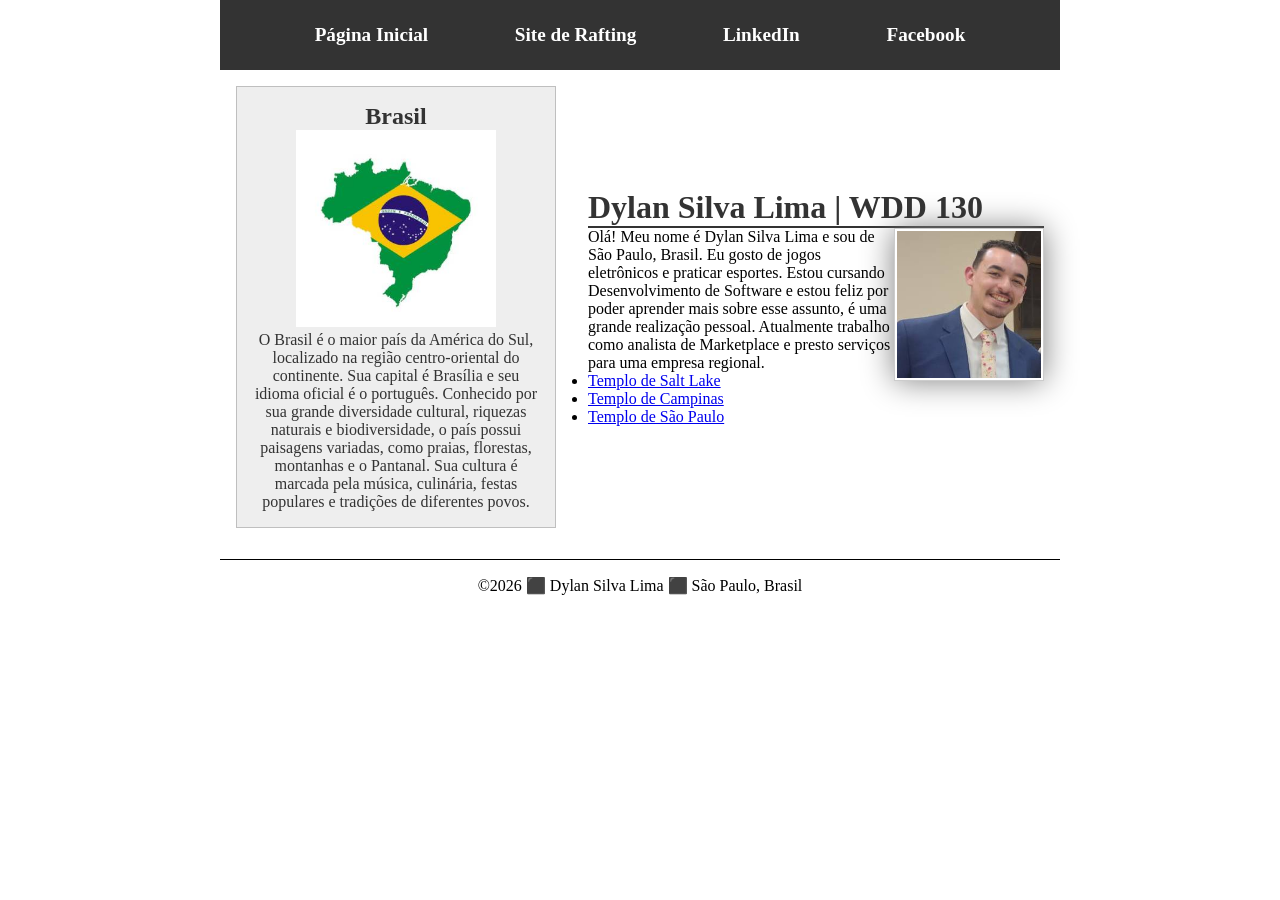
<file: index.html>
<!DOCTYPE html>
<html lang="pt-BR">

<head>
    <meta charset="utf-8">
    <meta name="viewport" content="width=device-width, initial-scale=1.0">
    <title>Dylan Silva Lima | WDD 130</title>
    <meta name="description"
      content="Página pessoal desenvolvida como parte do curso WDD 130, apresentando informações sobre o autor, seus interesses e uma breve descrição do Brasil.">
    <meta name="author" content="Dylan Lima">
    <link rel="stylesheet" href="estilos/estilos.css">
</head>

<body>
    <header>
        <nav>
            <a href="#">Página Inicial</a>
            <a href="wwr/">Site de Rafting</a>
            <a href="https://www.linkedin.com/" target="_blank">LinkedIn</a>
            <a href="https://www.facebook.com/" target="_blank">Facebook</a>
        </nav>
    </header>

    <div class="grid">

        <main>
            <h1>Dylan Silva Lima | WDD 130</h1>

            <img src="imagens/perfil.jpg" alt="Olá, meu nome é Dylan Silva Lima" width="200">

            <p>
                Olá! Meu nome é Dylan Silva Lima e sou de São Paulo, Brasil.
                Eu gosto de jogos eletrônicos e praticar esportes.
                Estou cursando Desenvolvimento de Software e estou feliz por poder
                aprender mais sobre esse assunto, é uma grande realização pessoal.
                Atualmente trabalho como analista de Marketplace e presto serviços
                para uma empresa regional.
            </p>

            <ul>
                <li>
                    <a href="https://newsroom.churchofjesuschrist.org/article/salt-lake-temple"
                      target="_blank">Templo de Salt Lake</a>
                </li>

                <li>
                    <a href="https://newsroom.churchofjesuschrist.org/article/campinas-brazil-temple"
                      target="_blank">Templo de Campinas</a>
                </li>

                <li>
                    <a href="https://newsroom.churchofjesuschrist.org/article/são-paulo-brazil-temple"
                      target="_blank">Templo de São Paulo</a>
                </li>
            </ul>
        </main>

        <aside>
            <h2>Brasil</h2>

            <img src="imagens/brasil.jpg" alt="Desenho do país e bandeira do Brasil" width="250">

            <p>
                O Brasil é o maior país da América do Sul, localizado na região
                centro-oriental do continente. Sua capital é Brasília e seu idioma
                oficial é o português. Conhecido por sua grande diversidade cultural,
                riquezas naturais e biodiversidade, o país possui paisagens variadas,
                como praias, florestas, montanhas e o Pantanal. Sua cultura é marcada
                pela música, culinária, festas populares e tradições de diferentes povos.
            </p>
        </aside>

    </div>

    <footer>
        <p>©2026 ⬛ Dylan Silva Lima ⬛ São Paulo, Brasil</p>
    </footer>
</body>

</html>
</file>
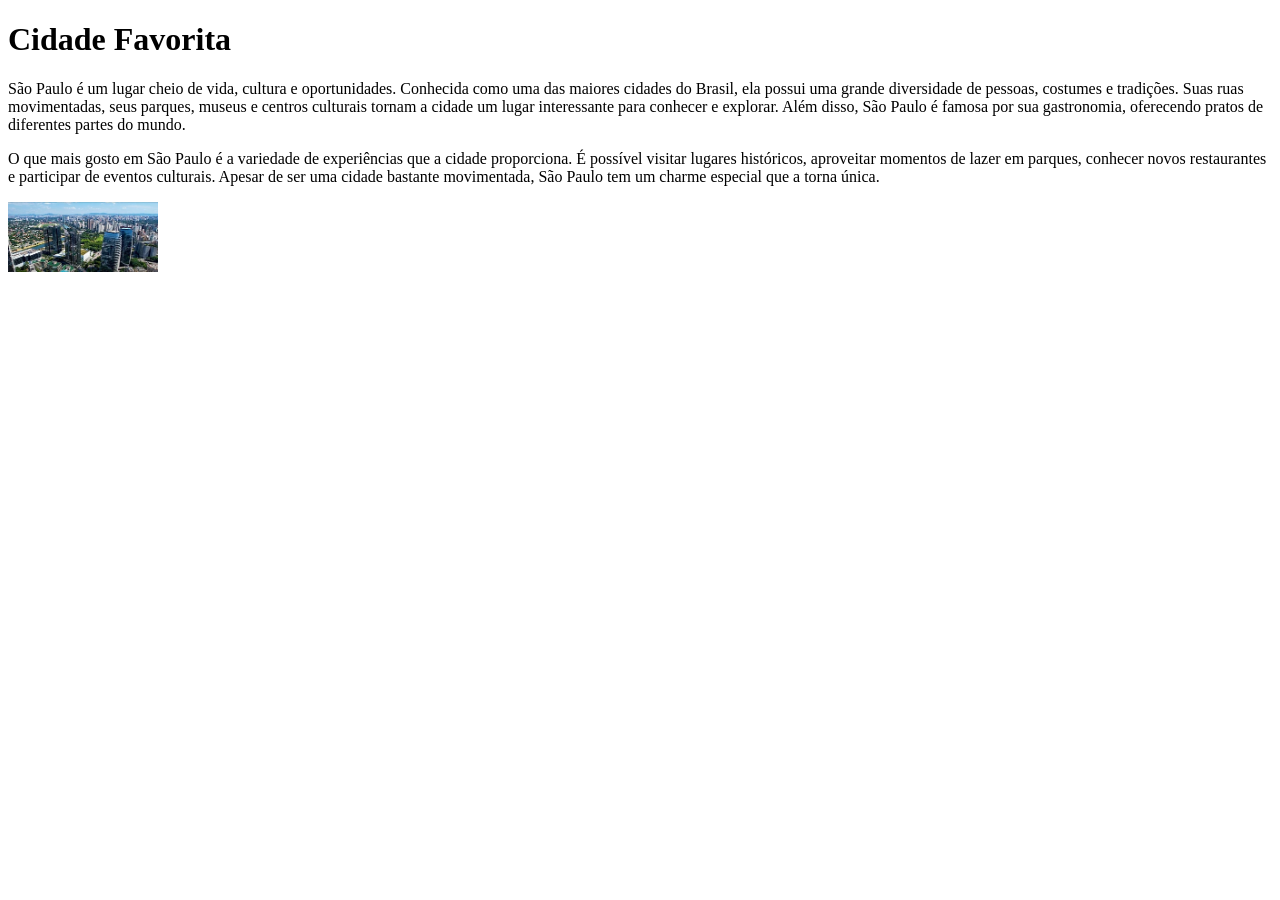
<file: semana01/cidade-favorita.html>
<!DOCTYPE html>
<html lang="en">

<head>
    <meta charset="UTF-8">
    <meta name="viewport" content="width=device-width, initial-scale=1.0">
    <title>Cidade Favorita</title>
</head>

<body>
    <h1>Cidade Favorita</h1>
    <p>São Paulo é um lugar cheio de vida, cultura e oportunidades.
        Conhecida como uma das maiores cidades do Brasil, ela possui uma grande diversidade de
        pessoas,
        costumes e tradições. Suas ruas movimentadas, seus parques, museus e centros culturais
        tornam a
        cidade um lugar interessante para conhecer e explorar. Além disso, São Paulo é famosa por
        sua
        gastronomia, oferecendo pratos de diferentes partes do mundo.</p>
    <p>O que mais gosto em São Paulo é a variedade de experiências que a cidade proporciona. É
        possível
        visitar lugares históricos, aproveitar momentos de lazer em parques, conhecer novos
        restaurantes e
        participar de eventos culturais. Apesar de ser uma cidade bastante movimentada, São Paulo
        tem um
        charme especial que a torna única.</p>
    <img src="imagens/cidade-sao-paulo.webp" width="150"
      alt="Panorama a partir do Itaim Bibi, cidade São Paulo.">
</body>

</html>
</file>
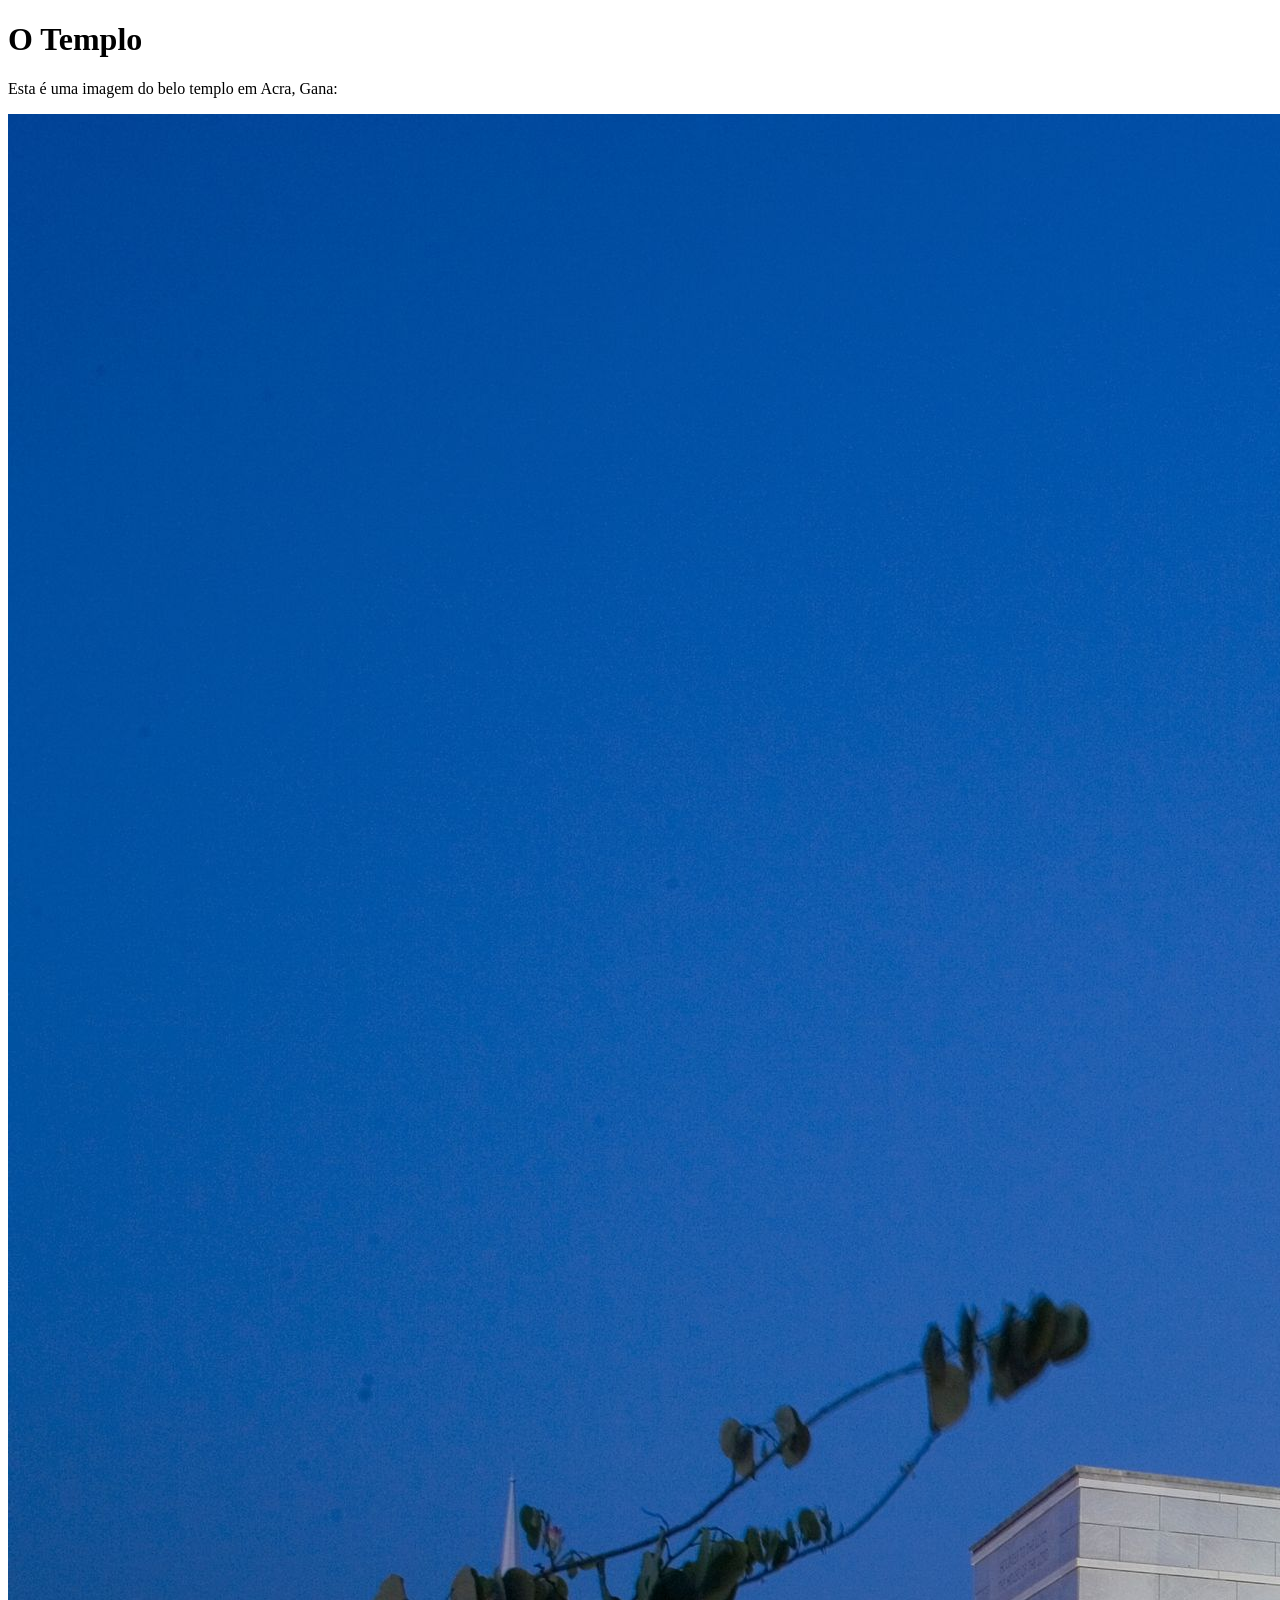
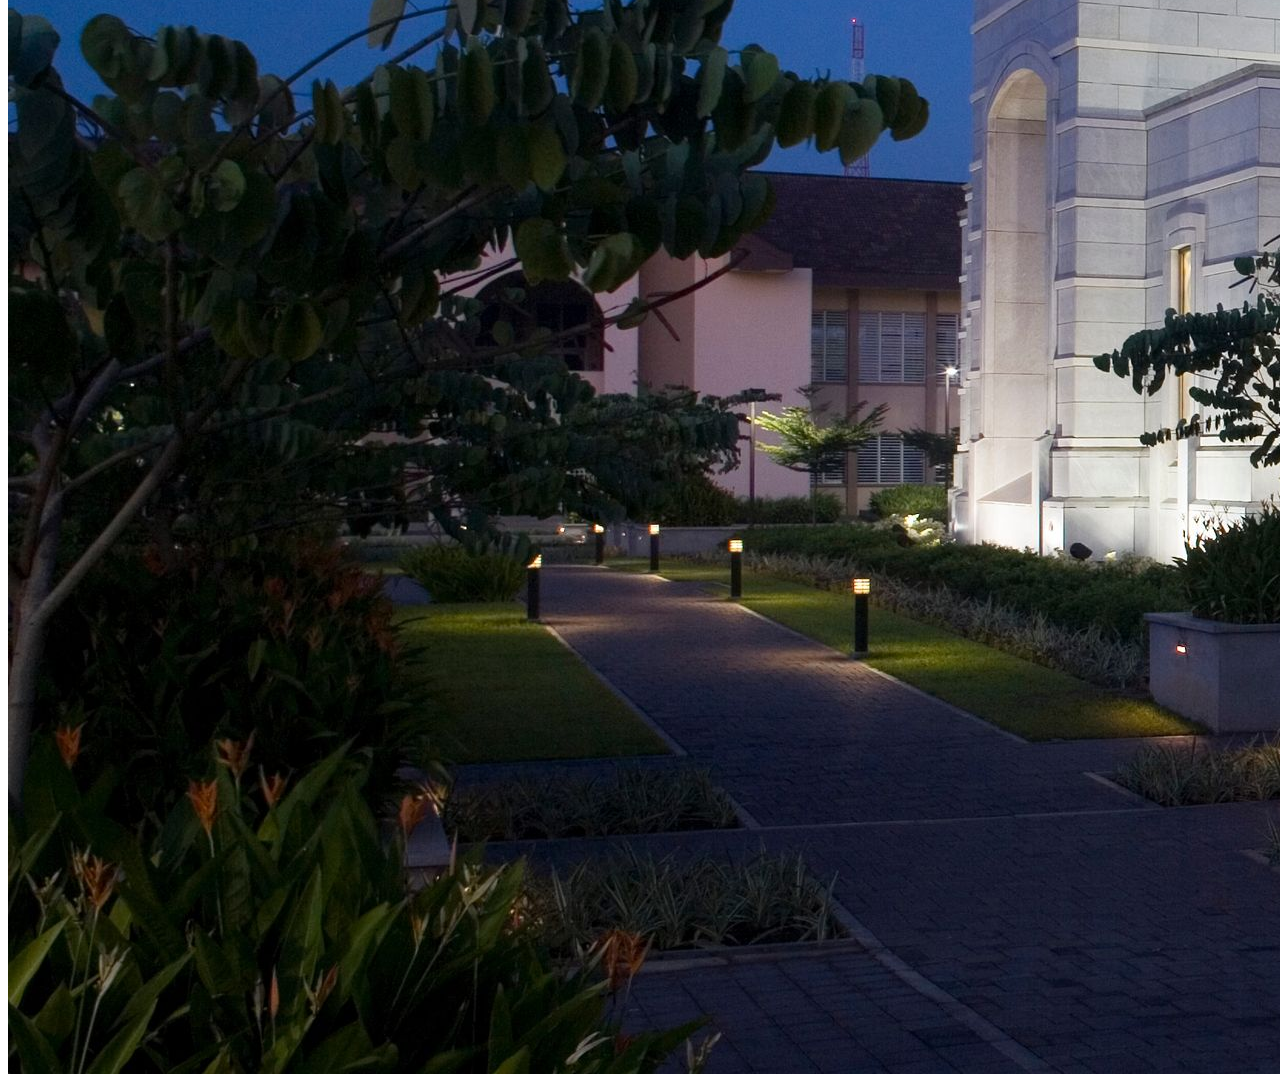
<file: semana01/imagens.html>
<!DOCTYPE html>
<html lang="pt-br">
<head>
    <meta charset="UTF-8">
    <meta name="viewport" content="width=device-width, initial-scale=1.0">
    <title>Imagem do Templo</title>
</head>
<body>
    <h1>O Templo</h1>
    <p>Esta é uma imagem do belo templo em Acra, Gana:</p>
    <img src="imagens/templo-largo.jpeg" alt="O Templo de Acra, Gana">
    
</body>
</html>
</file>
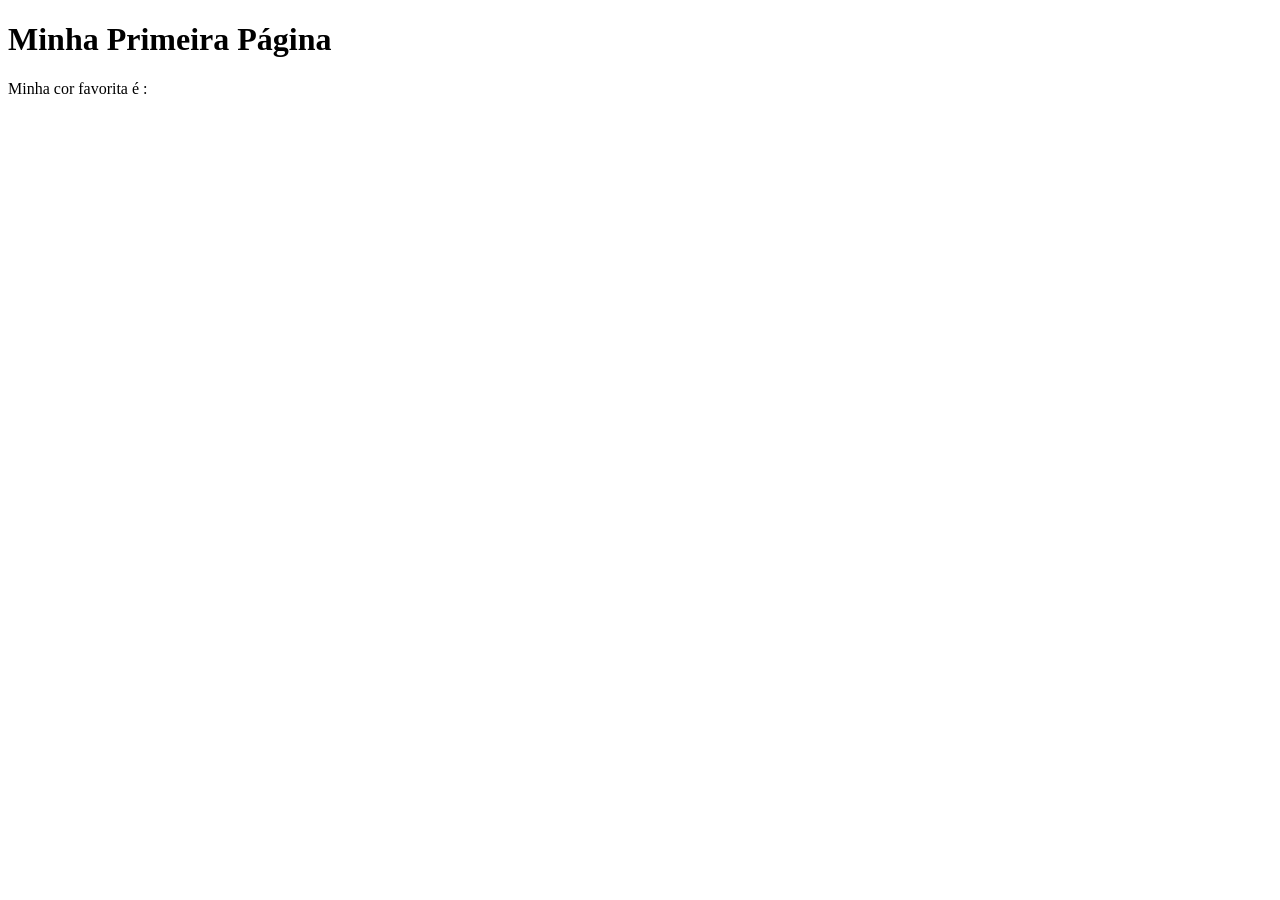
<file: semana01/primeira-pagina.html>
<!DOCTYPE html>
<html lang="pt-br">
<head>
    <meta charset="UTF-8">
    <meta name="viewport" content="width=device-width, initial-scale=1.0">
    <title>Minha Primeira Página</title>
</head>
<body>
    <h1>Minha Primeira Página</h1>
    <p>Minha cor favorita é : </p>
</body>
</html>
</file>
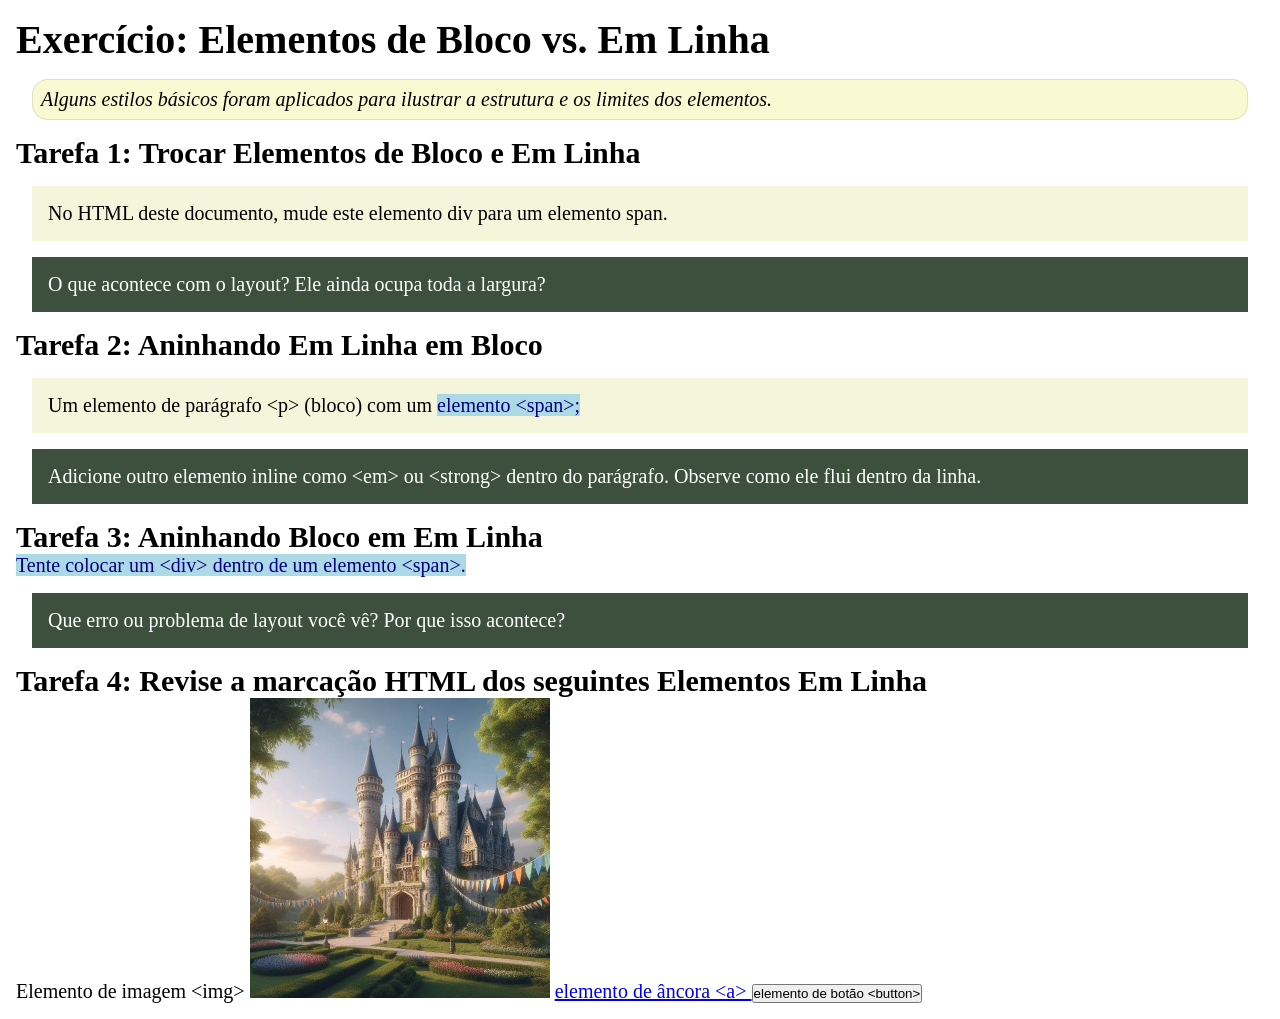
<file: semana02/bloco-vs-inline.html>
<!DOCTYPE html>
<html lang="pt-br">

<head>
    <meta charset="UTF-8">
    <meta name="viewport" content="width=device-width, initial-scale=1.0">
    <title>Exercício: Elementos de Bloco vs. Inline</title>
    <link rel="stylesheet" href="estilos/bloco-vs-inline.css">
</head>

<body>
    <main>
        <h1>Exercício: Elementos de Bloco vs. Em Linha</h1>
        <p class="note">Alguns estilos básicos foram aplicados para ilustrar a estrutura e os limites dos elementos.</p>

        <h2>Tarefa 1: Trocar Elementos de Bloco e Em Linha</h2>
        <div>No HTML deste documento, mude este elemento div para um elemento span.</div>

        <p class="question">O que acontece com o layout? Ele ainda ocupa toda a largura?</p>

        <h2>Tarefa 2: Aninhando Em Linha em Bloco</h2>
        <p>Um elemento de parágrafo &lt;p&gt; (bloco) com um <span>elemento &lt;span&gt;;</span></p>
        <p class="question">Adicione outro elemento inline como &lt;em&gt; ou &lt;strong&gt; dentro do parágrafo.
            Observe como ele flui dentro da linha.</p>

        <h2>Tarefa 3: Aninhando Bloco em Em Linha</h2>
        <span>Tente colocar um &lt;div&gt; dentro de um elemento &lt;span&gt;.</span>
        <p class="question">Que erro ou problema de layout você vê? Por que isso acontece?</p>


        <h2>Tarefa 4: Revise a marcação HTML dos seguintes Elementos Em Linha</h2>
        Elemento de imagem &lt;img&gt;
        <img src="imagens/castelo.webp" alt="imagem (imagens estão em linha)" width="300" height="300">
        <a href="https://churchofjesuschrist.org">elemento de âncora &lt;a&gt; </a>
        <button type="button">elemento de botão &lt;button&gt;</button>
    </main>
</body>

</html>
</file>
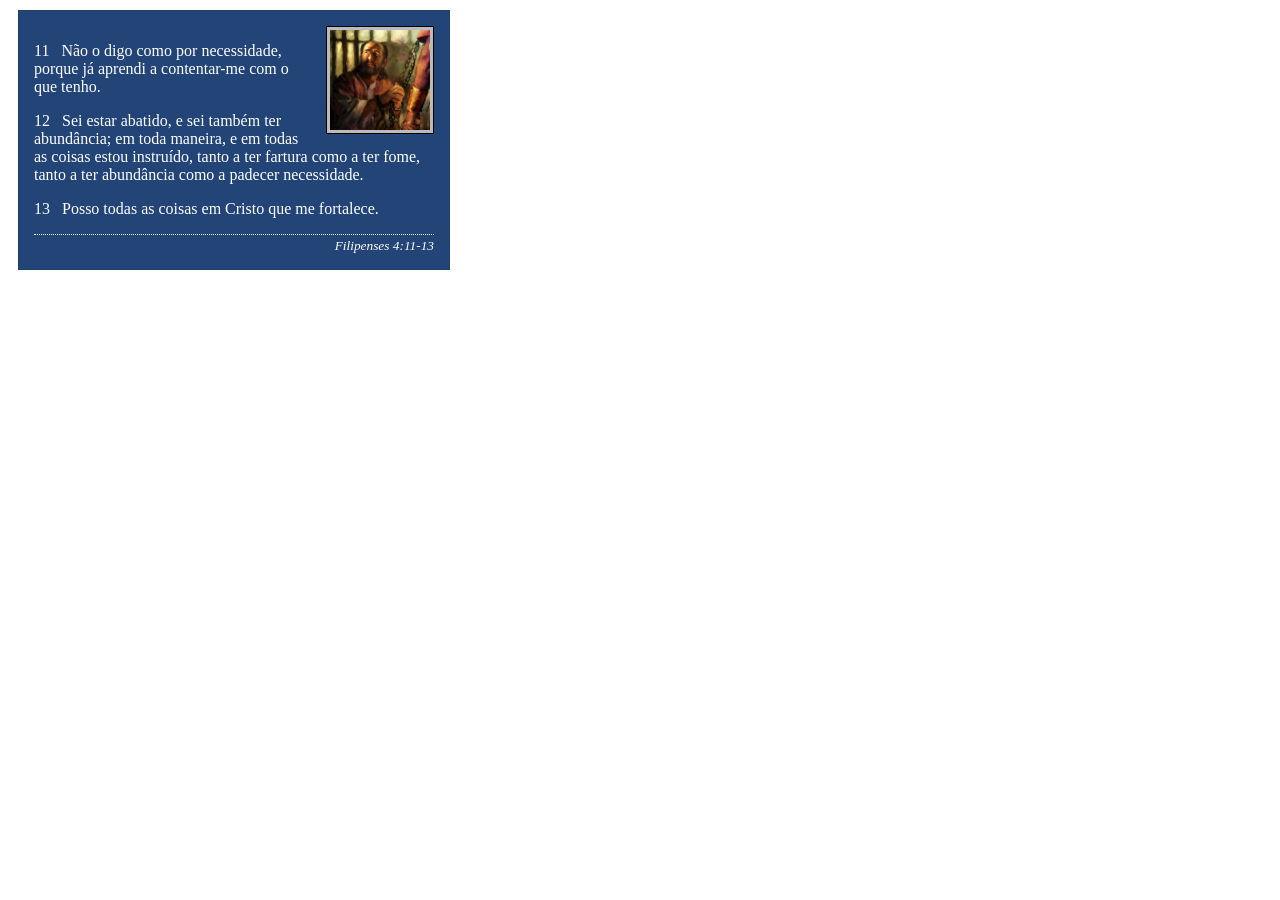
<file: semana02/box-model-solucao.html>
<!DOCTYPE html>
<html lang="pt-br">

<head>
    <meta charset="UTF-8">
    <meta name="viewport" content="width=device-width, initial-scale=1.0">
    <title>Atividade de Box Model</title>
    <link rel="stylesheet" href="estilos/box-model-solucao.css">
</head>

<body>
    <main>
        <div class="callout">
            <img src="imagens/apostolo-paulo-preso.webp" alt="Apóstolo Paulo - Preso em Roma" width="200" height="200">
            <blockquote>
                <p>11 &nbsp; Não o digo como por necessidade, porque já aprendi a contentar-me com o que tenho.</p>
                <p>12 &nbsp; Sei estar abatido, e sei também ter abundância; em toda maneira, e em todas as coisas estou
                    instruído, tanto a ter fartura como a ter fome, tanto a ter abundância como a padecer necessidade.
                </p>
                <p>13 &nbsp; Posso todas as coisas em Cristo que me fortalece.</p>
            </blockquote>
            <cite>Filipenses 4:11-13</cite>
        </div>
    </main>
</body>

</html>
</file>
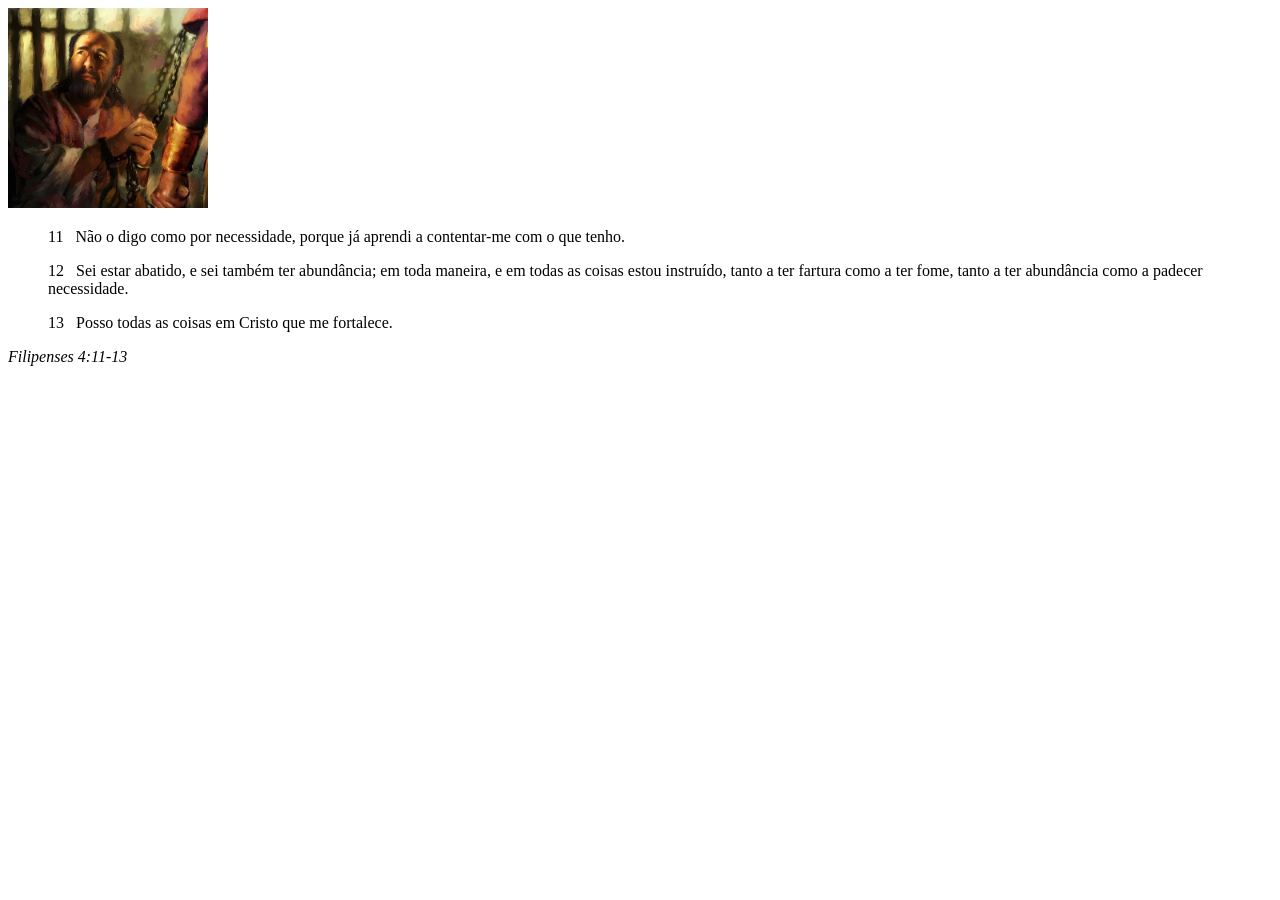
<file: semana02/box-model.html>
<!DOCTYPE html>
<html lang="pt-br">
<head>
    <meta charset="UTF-8">
    <meta name="viewport" content="width=device-width, initial-scale=1.0">
    <title>Atividade de Box Model</title>
</head>
<body>
    <main>
        <div class="callout">
            <img src="imagens/apostolo-paulo-preso.webp" alt="Apóstolo Paulo - Preso em Roma" width="200" height="200">
            <blockquote>
                <p>11 &nbsp; Não o digo como por necessidade, porque já aprendi a contentar-me com o que tenho.</p>
                <p>12 &nbsp; Sei estar abatido, e sei também ter abundância; em toda maneira, e em todas as coisas estou instruído, tanto a ter fartura como a ter fome, tanto a ter abundância como a padecer necessidade.</p>
                <p>13 &nbsp; Posso todas as coisas em Cristo que me fortalece.</p>
            </blockquote>
            <cite>Filipenses 4:11-13</cite>
        </div>
    </main>
</body>
</html>
</file>
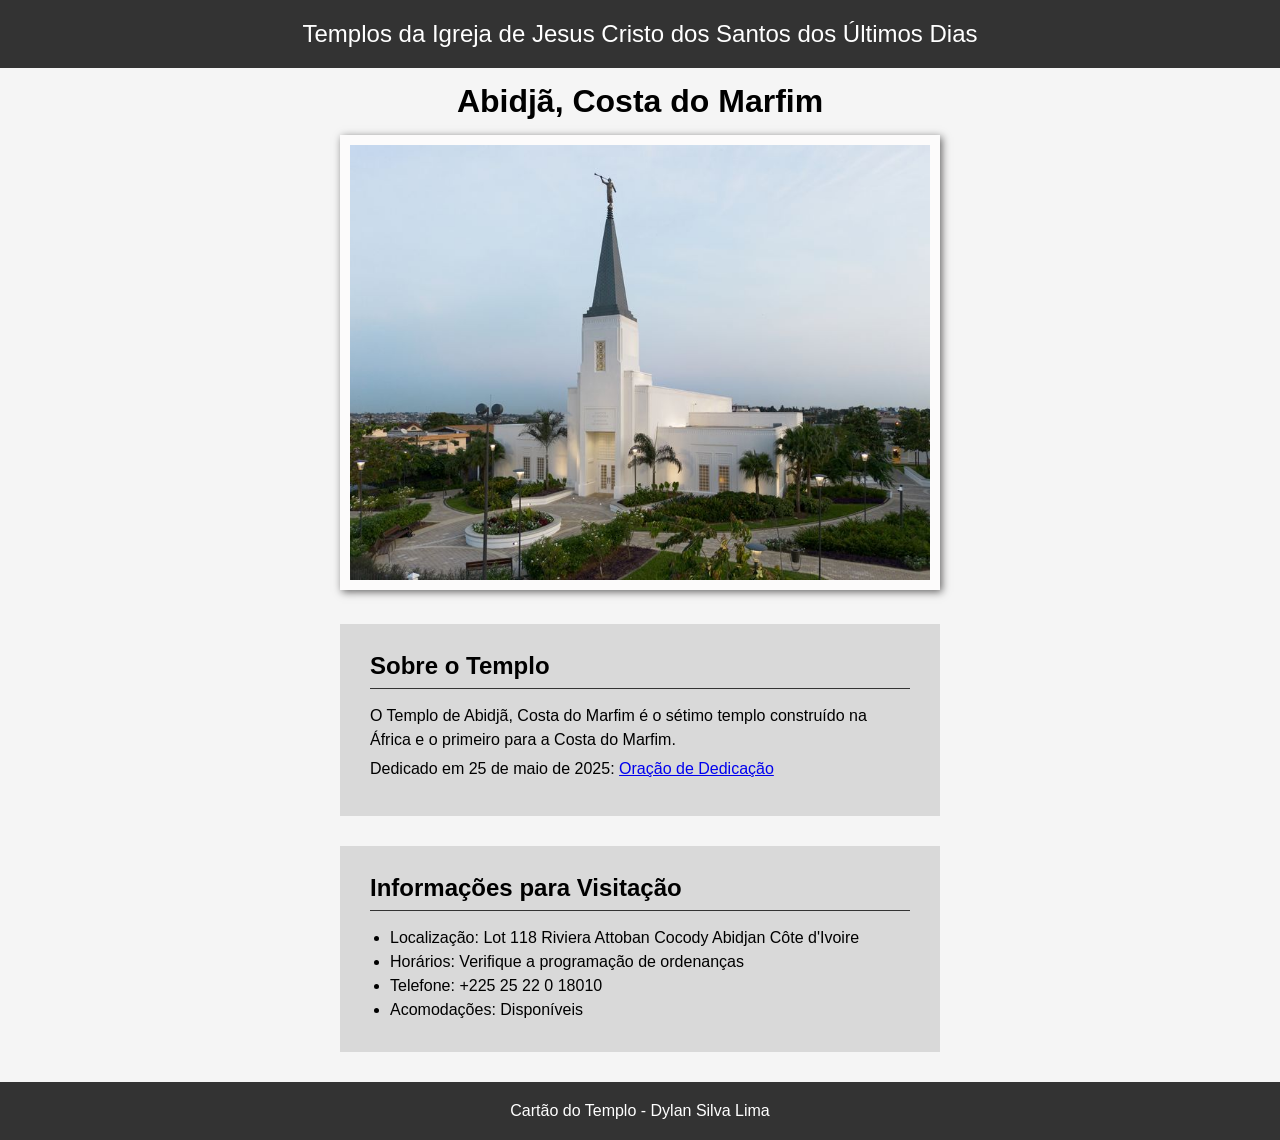
<file: semana02/templo.html>
<!DOCTYPE html>
<html lang="pt-br">

<head>
    <meta charset="UTF-8">
    <meta name="viewport" content="width=device-width, initial-scale=1.0">
    <title>Cartão do Templo - Abidjã, Costa do Marfim</title>
    <link rel="stylesheet" href="estilos/templo.css">
</head>

<body>
    <header>
        <p>Templos da Igreja de Jesus Cristo dos Santos dos Últimos Dias</p>
    </header>
    <main>
        <h1>Abidjã, Costa do Marfim</h1>
        <picture>
            <img src="imagens/abidja-costa-do-marfim.jpeg" alt="Templo de Abidjã, Costa do Marfim">
        </picture>
        <section>
            <h2>Sobre o Templo</h2>
            <p>O Templo de Abidjã, Costa do Marfim é o sétimo templo construído na África e
                o
                primeiro para a Costa do Marfim.</p>
            <p>Dedicado em 25 de maio de 2025: <a
                  href="https://www.churchofjesuschrist.org/temples/dedicatory-prayer/abidjan-ivory-coast-temple/2025-05-25?lang=eng"
                  target="_blank" rel="noopener noreferrer">Oração de Dedicação</a></p>
        </section>
        <section>
            <h2>Informações para Visitação</h2>
            <ul>
                <li>Localização: Lot 118 Riviera Attoban Cocody Abidjan Côte d'Ivoire</li>
                <li>Horários: Verifique a programação de ordenanças</li>
                <li>Telefone: +225 25 22 0 18010</li>
                <li>Acomodações: Disponíveis</li>
            </ul>
        </section>
    </main>
    <footer>
        <p>Cartão do Templo - Dylan Silva Lima</p>
    </footer>
</body>

</html>
</file>
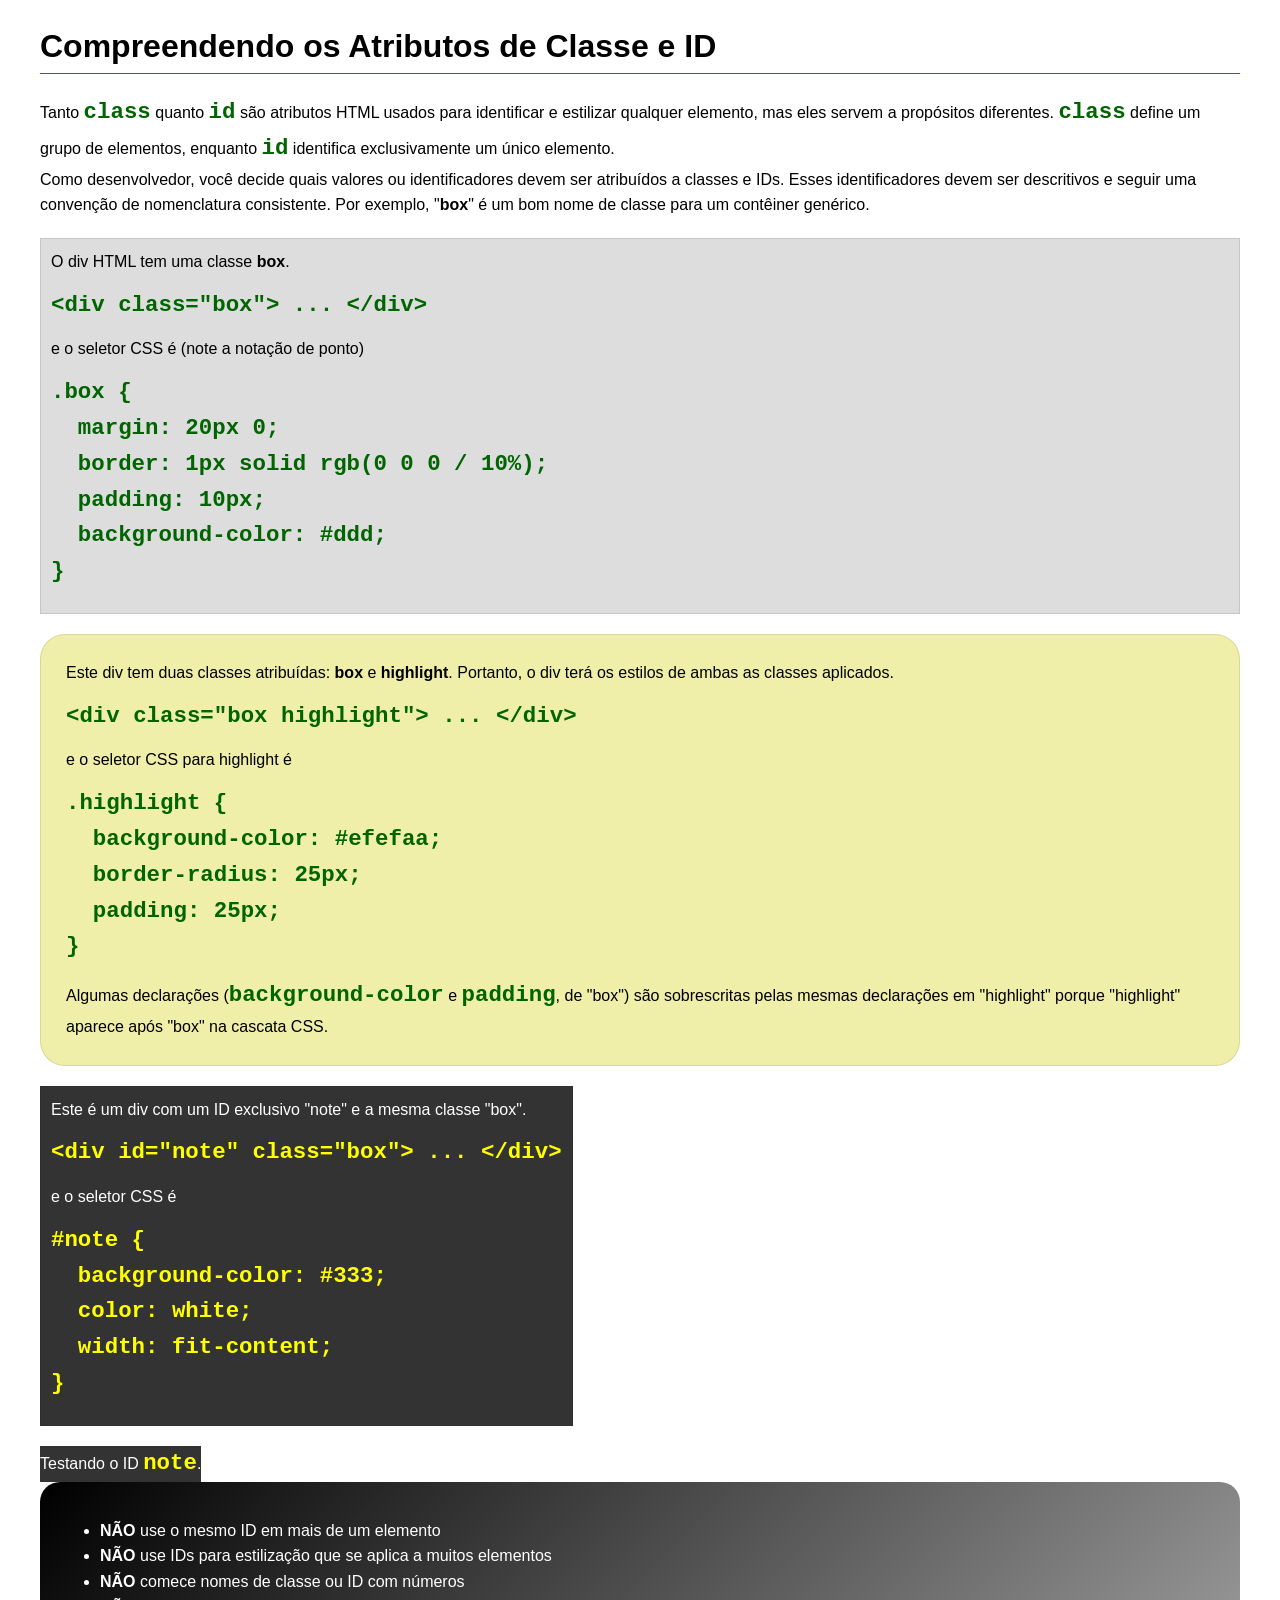
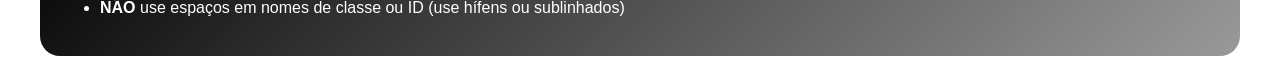
<file: semana03/classe-e-id.html>
<!DOCTYPE html>
<html lang="pt-br">

<head>
    <meta charset="UTF-8">
    <meta name="viewport" content="width=device-width, initial-scale=1.0">
    <title>Atributos de Classe vs ID</title>
    <link rel="stylesheet" href="estilos/classe-e-id.css">
</head>

<body>
    <h1>Compreendendo os Atributos de Classe e ID</h1>
    <p>Tanto <code>class</code> quanto <code>id</code> são atributos HTML usados para identificar e estilizar qualquer
        elemento, mas eles servem a propósitos diferentes. <code>class</code> define um grupo de elementos, enquanto
        <code>id</code> identifica exclusivamente um único elemento.
    </p>
    <p>Como desenvolvedor, você decide quais valores ou identificadores devem ser atribuídos a classes e IDs. Esses
        identificadores devem ser descritivos e seguir uma convenção de nomenclatura consistente. Por exemplo,
        "<strong>box</strong>" é um bom nome de classe para um contêiner genérico.</p>
    <div class="box">
        <p>O div HTML tem uma classe <strong>box</strong>.</p>
        <pre><code class="html">&lt;div class="box"&gt; ... &lt;/div&gt;</code></pre>
        e o seletor CSS é (note a notação de ponto)
        <pre><code class="css">.box {
  margin: 20px 0;
  border: 1px solid rgb(0 0 0 / 10%);
  padding: 10px;
  background-color: #ddd; 
}</code></pre>
    </div>

    <div class="box highlight">
        <p>Este div tem duas classes atribuídas: <strong>box</strong> e <strong>highlight</strong>. Portanto, o div terá
            os estilos de ambas as classes aplicados.</p>
        <pre><code class="html">&lt;div class="box highlight"&gt; ... &lt;/div&gt;</code></pre>
        e o seletor CSS para highlight é
        <pre><code class="css">.highlight {
  background-color: #efefaa;
  border-radius: 25px;
  padding: 25px;
}</code></pre>
        <p>Algumas declarações (<code>background-color</code> e <code>padding</code>, de "box") são sobrescritas pelas
            mesmas declarações em "highlight" porque "highlight" aparece após "box" na cascata CSS.</p>
    </div>

    <div id="note" class="box">
        <p>Este é um div com um ID exclusivo "note" e a mesma classe "box".</p>
        <pre><code class="html">&lt;div id="note" class="box"&gt; ... &lt;/div&gt;</code></pre>
        e o seletor CSS é
        <pre><code class="css">#note {
  background-color: #333;
  color: white;
  width: fit-content;
}</code></pre>
    </div>

    <div id="note">
        <p>Testando o ID <code>note</code>.</p>
    </div>

    <section id="melhor-pratica">
        <ul>
            <li><strong>NÃO</strong> use o mesmo ID em mais de um elemento</li>
            <li><strong>NÃO</strong> use IDs para estilização que se aplica a muitos elementos</li>
            <li><strong>NÃO</strong> comece nomes de classe ou ID com números</li>
            <li><strong>NÃO</strong> use espaços em nomes de classe ou ID (use hífens ou sublinhados)</li>
        </ul>
    </section>

    <br>

</body>

</html>
</file>
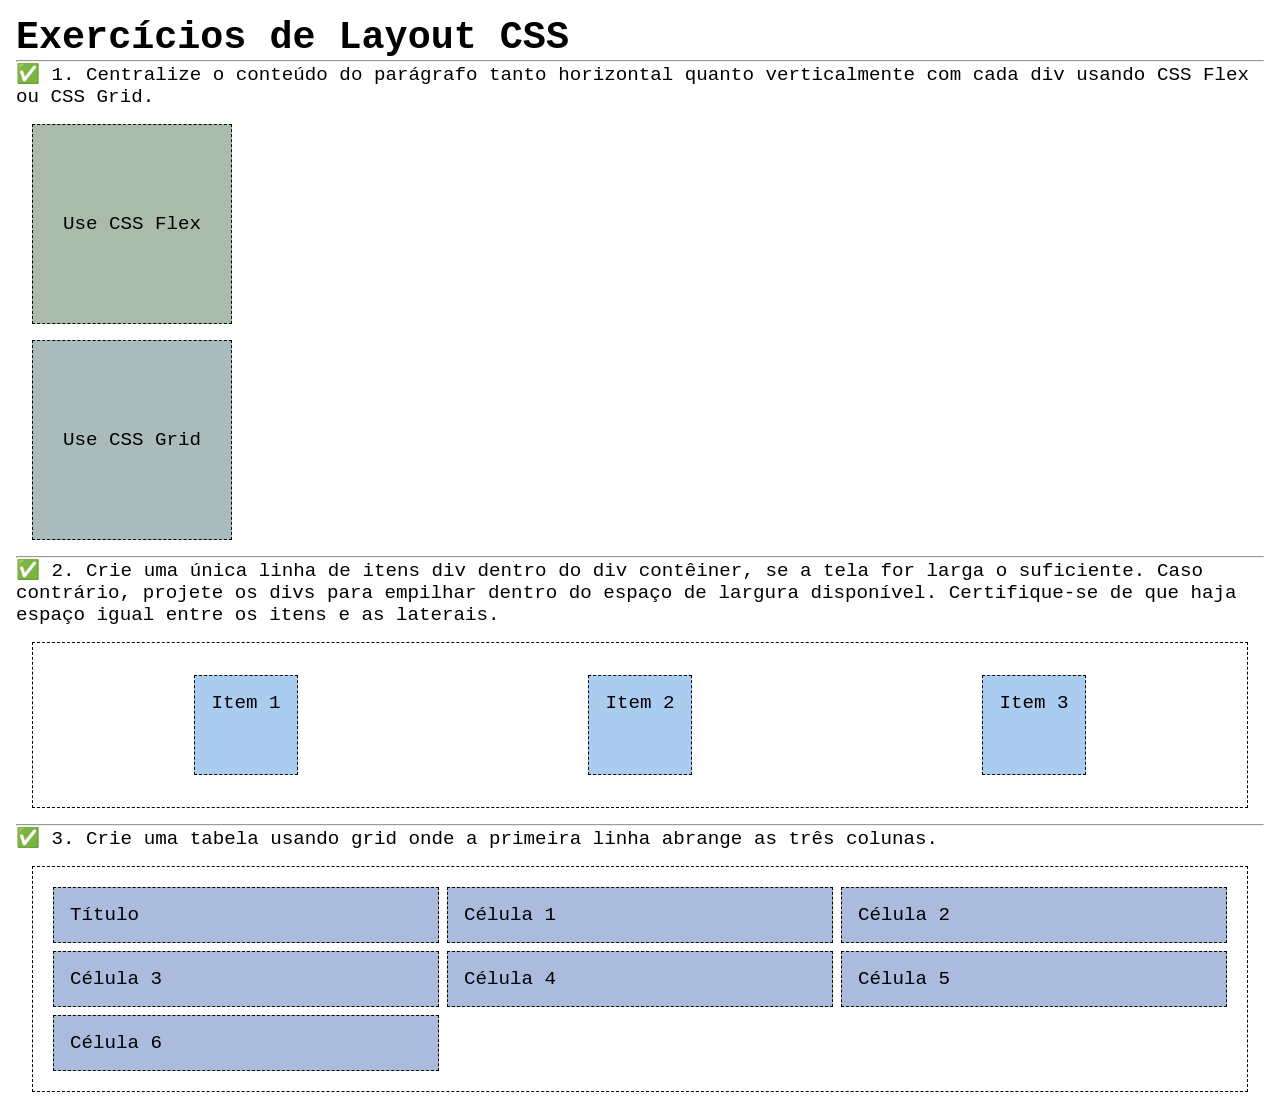
<file: semana04/exercicios-layout.html>
<!DOCTYPE html>
<html lang="pt-br">

<head>
    <meta charset="UTF-8">
    <meta name="viewport" content="width=device-width, initial-scale=1.0">
    <title>Exercícios de Layout CSS</title>
    <link rel="stylesheet" href="estilos/solucoes-dos-exercicios-de-layout.css">
</head>

<body>
    <main>
        <h1>Exercícios de Layout CSS</h1>
        <hr>
        <p>✅ 1. Centralize o conteúdo do parágrafo tanto horizontal quanto verticalmente com cada div usando CSS Flex ou
            CSS Grid.
        </p>
        <div class="one flex">
            <p>Use CSS Flex</p>
        </div>
        <div class="one grid">
            <p>Use CSS Grid</p>
        </div>
        <hr>
        <p>✅ 2. Crie uma única linha de itens div dentro do div contêiner, se a tela for larga o suficiente. Caso
            contrário, projete os
            divs para empilhar dentro do espaço de largura disponível. Certifique-se de que haja espaço igual entre os
            itens e as laterais.</p>
        <div class="container2">
            <div class="dois">
                <p>Item 1</p>
            </div>
            <div class="dois">
                <p>Item 2</p>
            </div>
            <div class="dois">
                <p>Item 3</p>
            </div>
        </div>
        <hr>
        <p>✅ 3. Crie uma tabela usando grid onde a primeira linha abrange as três colunas. </p>
        <div class="container3">
            <div class="tres colunas-3">
                <p>Título</p>
            </div>
            <div class="tres">
                <p>Célula 1</p>
            </div>
            <div class="tres">
                <p>Célula 2</p>
            </div>
            <div class="tres">
                <p>Célula 3</p>
            </div>
            <div class="tres">
                <p>Célula 4</p>
            </div>
            <div class="tres">
                <p>Célula 5</p>
            </div>
            <div class="tres">
                <p>Célula 6</p>
            </div>

        </div>
    </main>
</body>

</html>
</file>
<file: estilos/estilos.css>
/* Configuração geral */

* {
    margin: 0;
    padding: 0;
    box-sizing: border-box;
}

/* Cabeçalho, rodapé e conteúdo */

header,
footer,
.grid {
    max-width: 840px;
    margin: 0 auto;
}

/* Navegação */

nav {
    background-color: #333;
    padding: 1rem;
    display: flex;
    justify-content: space-evenly;
    align-items: center;
}

nav a {
    color: #fff;
    padding: 0.5rem;
    display: block;
    text-decoration: none;
    font-size: 1.2rem;
    font-weight: 700;
}

/* Título principal */

h1 {
    color: #333;
    border-bottom: 2px solid #333;
}

/* Organização com CSS Grid */

.grid {
    display: grid;
    align-items: center;
}

main {
    grid-column: 2/3;
    margin: 1rem;
}

aside {
    width: 20rem;
    margin: 1rem;
    border: 1px solid rgb(0 0 0 / 0.2);
    padding: 1rem;
    background-color: #eee;
    color: #333;
    text-align: center;
    grid-column: 1/2;
    grid-row: 1/2;
}

aside img {
    width: 200px;
    height: auto;
}

aside h2 {
    position: relative;
    top: 0;
    left: 0;
}

/* Imagem do perfil */

main img {
    width: 150px;
    height: auto;
    border: 1px solid #ccc;
    padding: 2px;
    box-shadow: 0 0 30px gray;
    float: right;
}

/* Parágrafos */

p {
    padding: 0;
}

/* Rodapé */

footer {
    margin-top: 15px;
    border-top: 1px solid #000;
    text-align: center;
    padding: 1rem;
}

/* Seletores de Classe */

.caixa {
    margin: 1rem;
    border: 1px solid rgb(0 0 0 / 10%);
    padding: 1rem;
    background-color: #ddd;
    color: #000;
}
</file>
<file: semana02/estilos/bloco-vs-inline.css>
* {
    margin: 0;
    padding: 0;
}

body {
    font-size: 20px;
    margin: 1rem;
}

p,
div {
    background-color: beige;
    margin: 1rem;
    padding: 1rem;
}

span {
    color: navy;
    background-color: lightblue;
}

code {
    margin: 0;
    padding: 0;
    color: green;
    font-size: 1.2rem;
}

.note {
    font-style: italic;
    background-color: lightgoldenrodyellow;
    border-radius: 1rem;
    border: 1px solid rgb(0 0 0 / 10%);
    margin: 1rem;
    padding: .5rem;
}

.question {
    background-color: #3d503d;
    color: #fff;
}
</file>
<file: semana02/estilos/box-model-solucao.css>
.callout {
    max-width: 400px;
    margin: 10px;
    border: 1px solid rgba(0, 0, 0, .1);
    padding: 15px;
    background-color: #247;
    color: #fff;
}

.callout img {
    float: right;
    margin: 0 0 10px 15px;
    border: 1px solid #000;
    padding: 3px;
    background-color: #bbb;
    width: 100px;
    height: auto;

}

blockquote {
    margin: 0;
}

cite {
    display: block;
    border-top: 1px dotted #fff;
    padding-top: 3px;
    text-align: right;
    font-size: smaller;
}
</file>
<file: semana02/estilos/templo.css>
* {
    margin: 0;
    padding: 0;
}

body {
    font-family: Arial, Helvetica, sans-serif;
    background-color: #f5f5f5;
}

header,
footer {
    background-color: #333;
    color: #fff;
    text-align: center;
    padding: 20px;
}

header {
    font-size: 1.5rem;
}

main {
    margin: 0 auto;
    width: 600px;
}

h1 {
    text-align: center;
    margin: 15px 0;
}

img {
    width: 600px;
    height: auto;
    border: 10px solid #fcfbfb;
    box-shadow: 2px 2px 8px #656464;
    box-sizing: border-box;
}

section {
    background-color: #d9d9d9;
    margin: 30px 0 30px 0;
    padding: 30px;
    line-height: 1.5rem;
}

section p {
    margin-bottom: 5px;
}

section h2 {
    margin-bottom: 15px;
    border-bottom: 1px solid #333;
    padding-bottom: 10px;
}

section ul {
    margin-left: 20px;
}
</file>
<file: semana03/estilos/classe-e-id.css>
body {
    font-family: Arial, sans-serif;
    line-height: 1.6;
    margin: 0;
    padding: 0 40px;
}

h1 {
    border-bottom: 1px solid rgb(0 110 182);
    padding-bottom: 0;
}



p {
    margin: 0;
}

code {
    color: darkgreen;
    font-weight: 700;
    font-size: 1.4rem;
}

/* Class exemplos - podem ser reutilizados */

.box {
    margin: 20px 0;
    border: 1px solid rgb(0 0 0 / 10%);
    padding: 10px;
    background-color: #ddd; /* essa é a abreviação para #dddddd */
}

.highlight {
    background-color: #efefaa;
    border-radius: 25px;
    padding: 25px;
}

/* ID exemplos - devem ser únicos */

#note {
    background-color: #333;
    color: white;
    width: fit-content;
}

#note code {
    color: yellow;
}

#melhor-pratica {
    background: linear-gradient(135deg, #000 0%, #999 100%);
    color: white;
    border-radius: 20px;
    padding: 20px
}
</file>
<file: semana04/estilos/solucoes-dos-exercicios-de-layout.css>
* {
    margin: 0;
    padding: 0;
    box-sizing: border-box;
}

body {
    margin: 1rem;
    font-family: monospace;
    font-size: 1.2rem;
}

div {
    margin: 1rem;
    border: 1px dashed;
    padding: 1rem;
}

.one {
    width: 200px;
    height: 200px;
}

.flex {
    background-color: #aba;
    display: flex;
    justify-content: center;
    align-items: center;
}

.grid {
    background-color: #abb;
    display: grid;
    place-items: center;
}

.container2 {
    display: flex;
    flex-wrap: wrap;
    justify-content: space-around;
}

.dois {
    background-color: #ace;
    height: 100px;
}

.container3 {
    display: grid;
    grid-template-columns: repeat(3, 1fr);
}

.columns-3 {
    grid-column: span 3;}

.tres {
    margin: .25rem;
    background-color: #abd;
}
</file>
